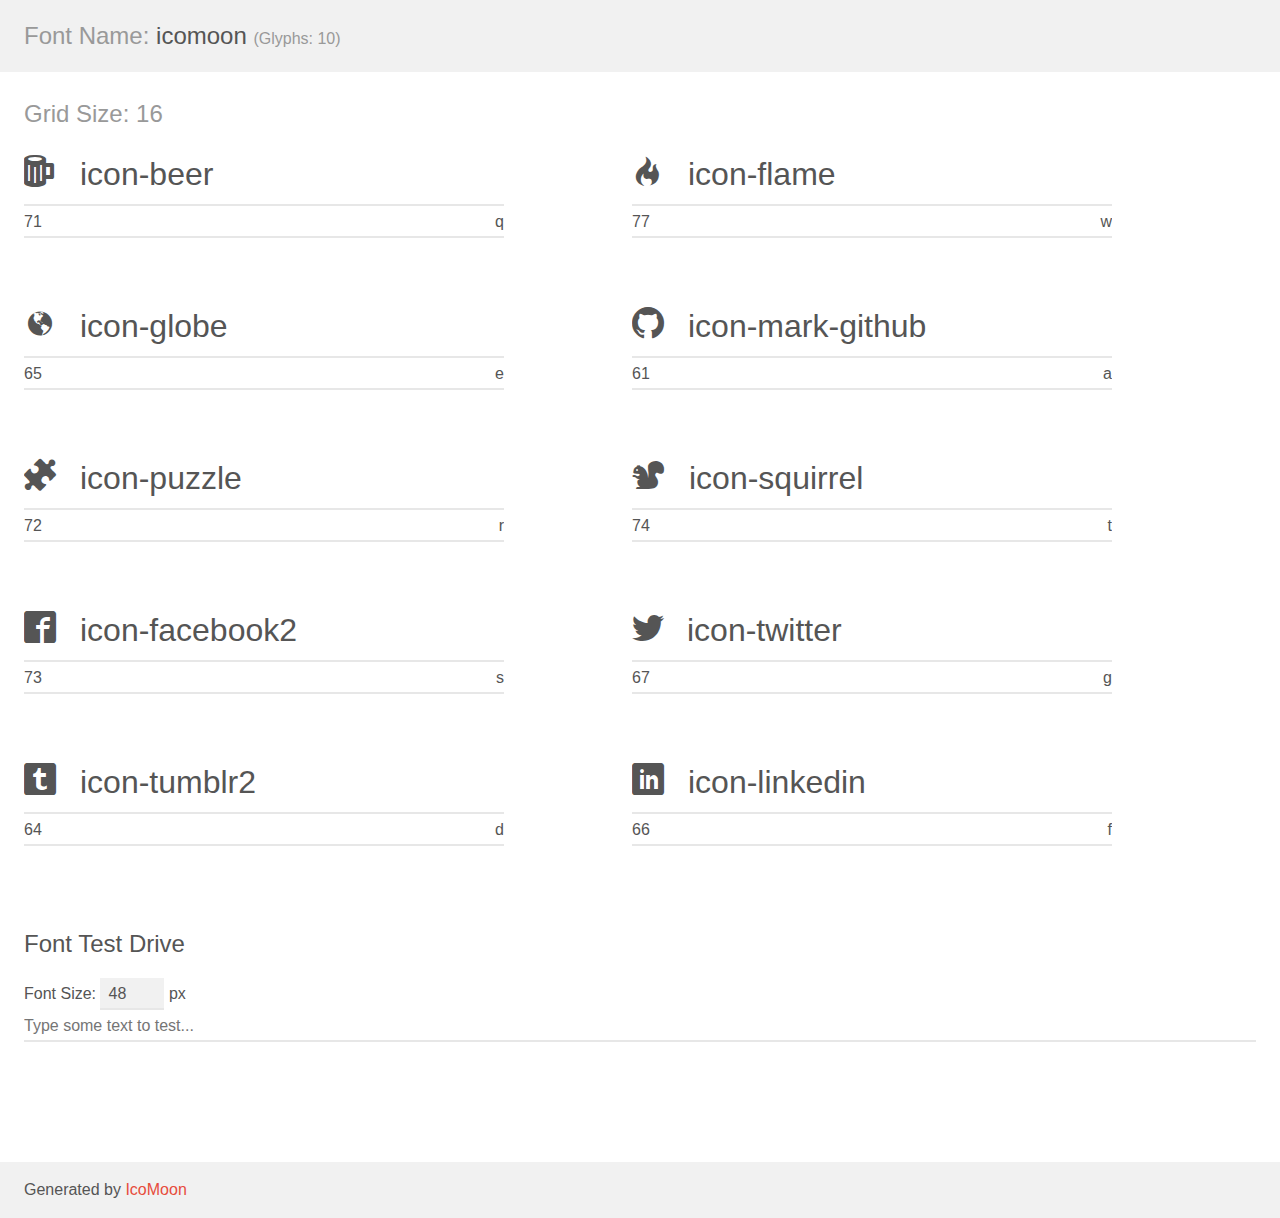
<file: icomoon/demo.html>
<!doctype html>
<html>
<head>
    <meta charset="utf-8">
    <title>IcoMoon Demo</title>
    <meta name="description" content="An Icon Font Generated By IcoMoon.io">
    <meta name="viewport" content="width=device-width, initial-scale=1">
    <link rel="stylesheet" href="demo-files/demo.css">
    <link rel="stylesheet" href="style.css"></head>
<body>
    <div class="bgc1 clearfix">
        <h1 class="mhmm mvm"><span class="fgc1">Font Name:</span> icomoon <small class="fgc1">(Glyphs:&nbsp;10)</small></h1>
    </div>
    <div class="clearfix mhl ptl">
        <h1 class="mvm mtn fgc1">Grid Size: 16</h1>
        <div class="glyph fs1">
            <div class="clearfix bshadow0 pbs">
                <span class="icon-beer">
                
                </span>
                <span class="mls"> icon-beer</span>
            </div>
            <fieldset class="fs0 size1of1 clearfix hidden-false">
                <input type="text" readonly value="71" class="unit size1of2" />
                <input type="text" maxlength="1" readonly value="&#x71;" class="unitRight size1of2 talign-right" />
            </fieldset>
            <div class="fs0 bshadow0 clearfix hidden-true">
                <span class="unit pvs fgc1">liga: </span>
                <input type="text" readonly value="" class="liga unitRight" />
            </div>
        </div>
        <div class="glyph fs1">
            <div class="clearfix bshadow0 pbs">
                <span class="icon-flame">
                
                </span>
                <span class="mls"> icon-flame</span>
            </div>
            <fieldset class="fs0 size1of1 clearfix hidden-false">
                <input type="text" readonly value="77" class="unit size1of2" />
                <input type="text" maxlength="1" readonly value="&#x77;" class="unitRight size1of2 talign-right" />
            </fieldset>
            <div class="fs0 bshadow0 clearfix hidden-true">
                <span class="unit pvs fgc1">liga: </span>
                <input type="text" readonly value="" class="liga unitRight" />
            </div>
        </div>
        <div class="glyph fs1">
            <div class="clearfix bshadow0 pbs">
                <span class="icon-globe">
                
                </span>
                <span class="mls"> icon-globe</span>
            </div>
            <fieldset class="fs0 size1of1 clearfix hidden-false">
                <input type="text" readonly value="65" class="unit size1of2" />
                <input type="text" maxlength="1" readonly value="&#x65;" class="unitRight size1of2 talign-right" />
            </fieldset>
            <div class="fs0 bshadow0 clearfix hidden-true">
                <span class="unit pvs fgc1">liga: </span>
                <input type="text" readonly value="" class="liga unitRight" />
            </div>
        </div>
        <div class="glyph fs1">
            <div class="clearfix bshadow0 pbs">
                <span class="icon-mark-github">
                
                </span>
                <span class="mls"> icon-mark-github</span>
            </div>
            <fieldset class="fs0 size1of1 clearfix hidden-false">
                <input type="text" readonly value="61" class="unit size1of2" />
                <input type="text" maxlength="1" readonly value="&#x61;" class="unitRight size1of2 talign-right" />
            </fieldset>
            <div class="fs0 bshadow0 clearfix hidden-true">
                <span class="unit pvs fgc1">liga: </span>
                <input type="text" readonly value="" class="liga unitRight" />
            </div>
        </div>
        <div class="glyph fs1">
            <div class="clearfix bshadow0 pbs">
                <span class="icon-puzzle">
                
                </span>
                <span class="mls"> icon-puzzle</span>
            </div>
            <fieldset class="fs0 size1of1 clearfix hidden-false">
                <input type="text" readonly value="72" class="unit size1of2" />
                <input type="text" maxlength="1" readonly value="&#x72;" class="unitRight size1of2 talign-right" />
            </fieldset>
            <div class="fs0 bshadow0 clearfix hidden-true">
                <span class="unit pvs fgc1">liga: </span>
                <input type="text" readonly value="" class="liga unitRight" />
            </div>
        </div>
        <div class="glyph fs1">
            <div class="clearfix bshadow0 pbs">
                <span class="icon-squirrel">
                
                </span>
                <span class="mls"> icon-squirrel</span>
            </div>
            <fieldset class="fs0 size1of1 clearfix hidden-false">
                <input type="text" readonly value="74" class="unit size1of2" />
                <input type="text" maxlength="1" readonly value="&#x74;" class="unitRight size1of2 talign-right" />
            </fieldset>
            <div class="fs0 bshadow0 clearfix hidden-true">
                <span class="unit pvs fgc1">liga: </span>
                <input type="text" readonly value="" class="liga unitRight" />
            </div>
        </div>
        <div class="glyph fs1">
            <div class="clearfix bshadow0 pbs">
                <span class="icon-facebook2">
                
                </span>
                <span class="mls"> icon-facebook2</span>
            </div>
            <fieldset class="fs0 size1of1 clearfix hidden-false">
                <input type="text" readonly value="73" class="unit size1of2" />
                <input type="text" maxlength="1" readonly value="&#x73;" class="unitRight size1of2 talign-right" />
            </fieldset>
            <div class="fs0 bshadow0 clearfix hidden-true">
                <span class="unit pvs fgc1">liga: </span>
                <input type="text" readonly value="facebook2, brand11" class="liga unitRight" />
            </div>
        </div>
        <div class="glyph fs1">
            <div class="clearfix bshadow0 pbs">
                <span class="icon-twitter">
                
                </span>
                <span class="mls"> icon-twitter</span>
            </div>
            <fieldset class="fs0 size1of1 clearfix hidden-false">
                <input type="text" readonly value="67" class="unit size1of2" />
                <input type="text" maxlength="1" readonly value="&#x67;" class="unitRight size1of2 talign-right" />
            </fieldset>
            <div class="fs0 bshadow0 clearfix hidden-true">
                <span class="unit pvs fgc1">liga: </span>
                <input type="text" readonly value="twitter, brand16" class="liga unitRight" />
            </div>
        </div>
        <div class="glyph fs1">
            <div class="clearfix bshadow0 pbs">
                <span class="icon-tumblr2">
                
                </span>
                <span class="mls"> icon-tumblr2</span>
            </div>
            <fieldset class="fs0 size1of1 clearfix hidden-false">
                <input type="text" readonly value="64" class="unit size1of2" />
                <input type="text" maxlength="1" readonly value="&#x64;" class="unitRight size1of2 talign-right" />
            </fieldset>
            <div class="fs0 bshadow0 clearfix hidden-true">
                <span class="unit pvs fgc1">liga: </span>
                <input type="text" readonly value="tumblr2, brand50" class="liga unitRight" />
            </div>
        </div>
        <div class="glyph fs1">
            <div class="clearfix bshadow0 pbs">
                <span class="icon-linkedin">
                
                </span>
                <span class="mls"> icon-linkedin</span>
            </div>
            <fieldset class="fs0 size1of1 clearfix hidden-false">
                <input type="text" readonly value="66" class="unit size1of2" />
                <input type="text" maxlength="1" readonly value="&#x66;" class="unitRight size1of2 talign-right" />
            </fieldset>
            <div class="fs0 bshadow0 clearfix hidden-true">
                <span class="unit pvs fgc1">liga: </span>
                <input type="text" readonly value="linkedin, brand64" class="liga unitRight" />
            </div>
        </div>
    </div>

    <!--[if gt IE 8]><!-->
    <div class="mhl clearfix mbl">
        <h1>Font Test Drive</h1>
        <label>
            Font Size: <input id="fontSize" type="number" class="textbox0 mbm"
            min="8" value="48" />
            px
        </label>
        <input id="testText" type="text" class="phl size1of1 mvl"
        placeholder="Type some text to test..." value=""/>
        <div id="testDrive" class="icon-">&nbsp;
        </div>
    </div>
    <!--<![endif]-->
    <div class="bgc1 clearfix">
        <p class="mhl">Generated by <a href="https://icomoon.io/app">IcoMoon</a></p>
    </div>

    <script src="demo-files/demo.js"></script>
</body>
</html>
</file>
<file: icomoon/demo-files/demo.css>
body {
  padding: 0;
  margin: 0;
  font-family: sans-serif;
  font-size: 1em;
  line-height: 1.5;
  color: #555;
  background: #fff;
}
h1 {
  font-size: 1.5em;
  font-weight: normal;
}
small {
  font-size: .66666667em;
}
a {
  color: #e74c3c;
  text-decoration: none;
}
a:hover, a:focus {
  box-shadow: 0 1px #e74c3c;
}
.bshadow0, input {
  box-shadow: inset 0 -2px #e7e7e7;
}
input:hover {
  box-shadow: inset 0 -2px #ccc;
}
input, fieldset {
  font-family: sans-serif;
  font-size: 1em;
  margin: 0;
  padding: 0;
  border: 0;
}
input {
  color: inherit;
  line-height: 1.5;
  height: 1.5em;
  padding: .25em 0;
}
input:focus {
  outline: none;
  box-shadow: inset 0 -2px #449fdb;
}
.glyph {
  font-size: 16px;
  width: 15em;
  padding-bottom: 1em;
  margin-right: 4em;
  margin-bottom: 1em;
  float: left;
  overflow: hidden;
}
.liga {
  width: 80%;
  width: calc(100% - 2.5em);
}
.talign-right {
  text-align: right;
}
.talign-center {
  text-align: center;
}
.bgc1 {
  background: #f1f1f1;
}
.fgc1 {
  color: #999;
}
.fgc0 {
  color: #000;
}
p {
  margin-top: 1em;
  margin-bottom: 1em;
}
.mvm {
  margin-top: .75em;
  margin-bottom: .75em;
}
.mtn {
  margin-top: 0;
}
.mtl, .mal {
  margin-top: 1.5em;
}
.mbl, .mal {
  margin-bottom: 1.5em;
}
.mal, .mhl {
  margin-left: 1.5em;
  margin-right: 1.5em;
}
.mhmm {
  margin-left: 1em;
  margin-right: 1em;
}
.mls {
  margin-left: .25em;
}
.ptl {
  padding-top: 1.5em;
}
.pbs, .pvs {
  padding-bottom: .25em;
}
.pvs, .pts {
  padding-top: .25em;
}
.unit {
  float: left;
}
.unitRight {
  float: right;
}
.size1of2 {
  width: 50%;
}
.size1of1 {
  width: 100%;
}
.clearfix:before, .clearfix:after {
  content: " ";
  display: table;
}
.clearfix:after {
  clear: both;
}
.hidden-true {
  display: none;
}
.textbox0 {
  width: 3em;
  background: #f1f1f1;
  padding: .25em .5em;
  line-height: 1.5;
  height: 1.5em;
}
#testDrive {
  display: block;
  padding-top: 24px;
  line-height: 1.5;
}
.fs0 {
  font-size: 16px;
}
.fs1 {
  font-size: 32px;
}
</file>
<file: icomoon/style.css>
@font-face {
  font-family: 'icomoon';
  src:  url('fonts/icomoon.eot?410h0y');
  src:  url('fonts/icomoon.eot?410h0y#iefix') format('embedded-opentype'),
    url('fonts/icomoon.ttf?410h0y') format('truetype'),
    url('fonts/icomoon.woff?410h0y') format('woff'),
    url('fonts/icomoon.svg?410h0y#icomoon') format('svg');
  font-weight: normal;
  font-style: normal;
}

[class^="icon-"], [class*=" icon-"] {
  /* use !important to prevent issues with browser extensions that change fonts */
  font-family: 'icomoon' !important;
  speak: none;
  font-style: normal;
  font-weight: normal;
  font-variant: normal;
  text-transform: none;
  line-height: 1;

  /* Better Font Rendering =========== */
  -webkit-font-smoothing: antialiased;
  -moz-osx-font-smoothing: grayscale;
}

.icon-beer:before {
  content: "\71";
}
.icon-flame:before {
  content: "\77";
}
.icon-globe:before {
  content: "\65";
}
.icon-mark-github:before {
  content: "\61";
}
.icon-puzzle:before {
  content: "\72";
}
.icon-squirrel:before {
  content: "\74";
}
.icon-facebook2:before {
  content: "\73";
}
.icon-twitter:before {
  content: "\67";
}
.icon-tumblr2:before {
  content: "\64";
}
.icon-linkedin:before {
  content: "\66";
}
</file>
